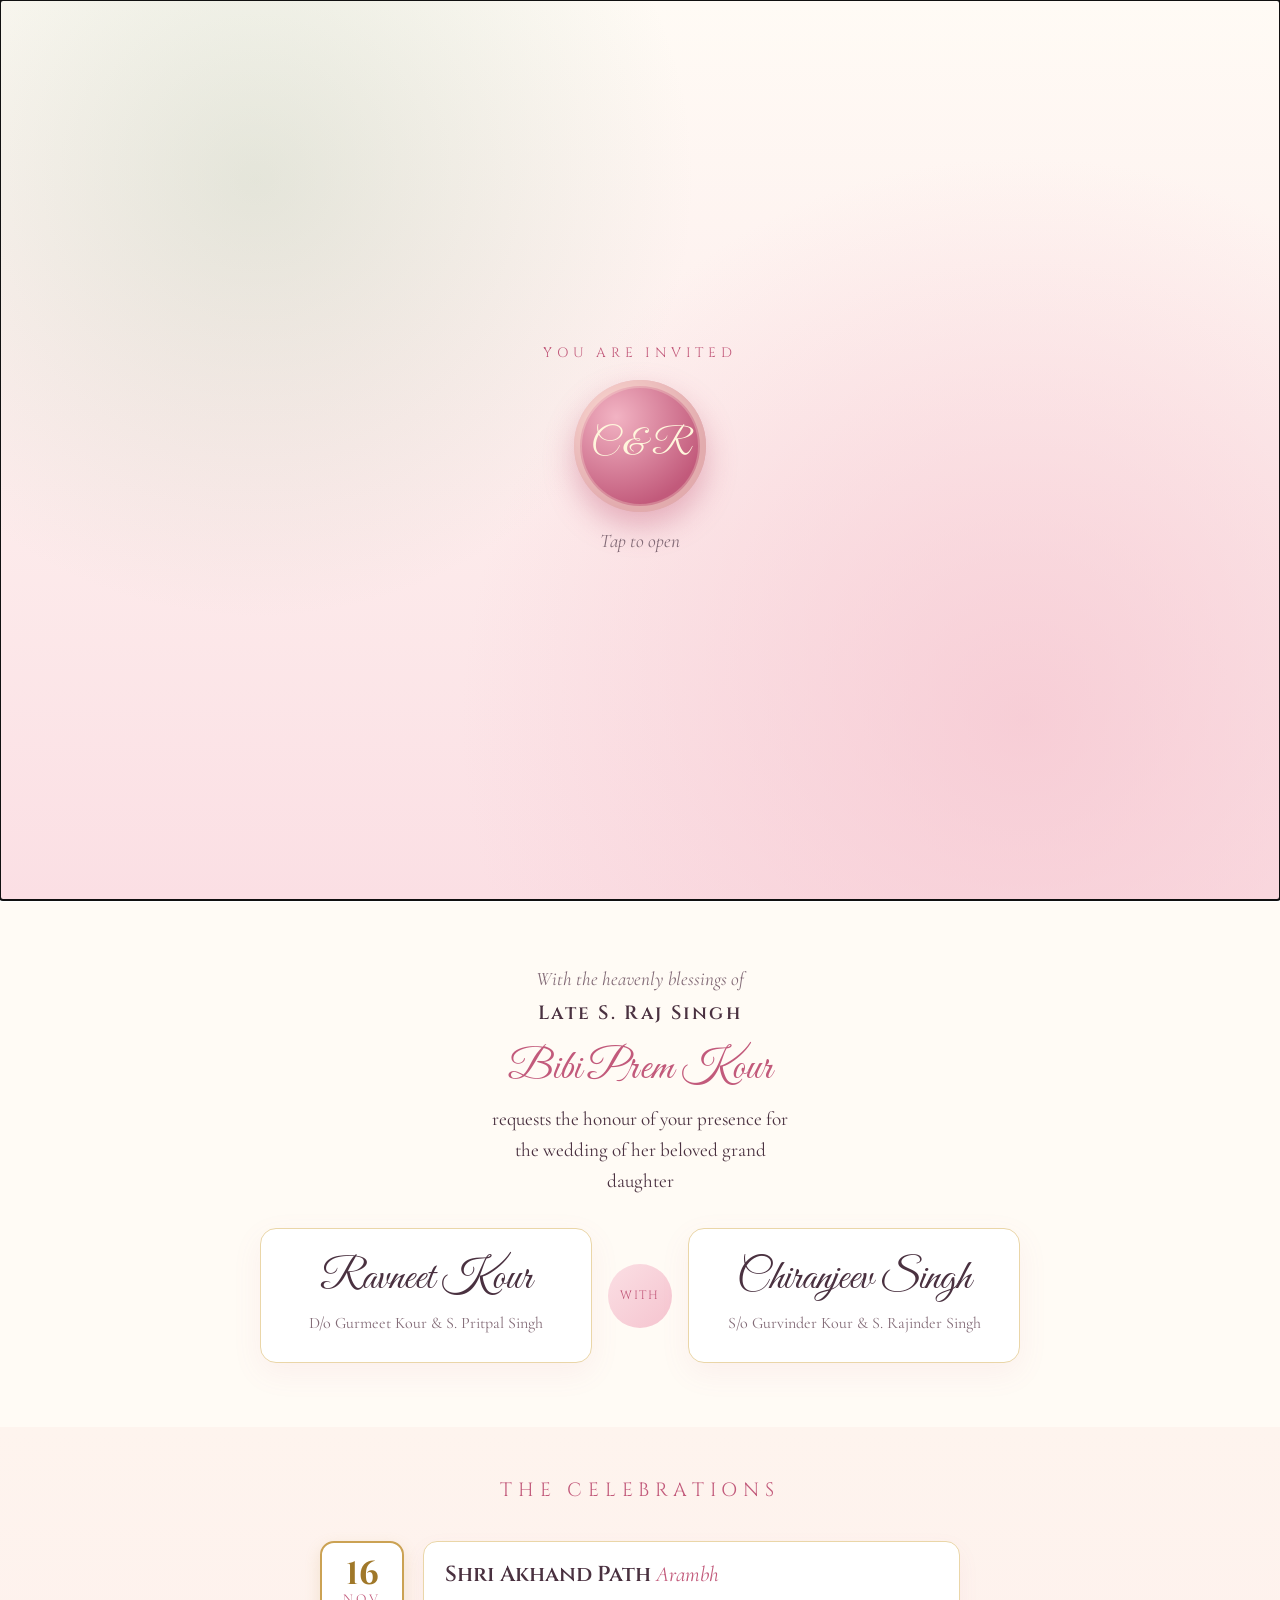
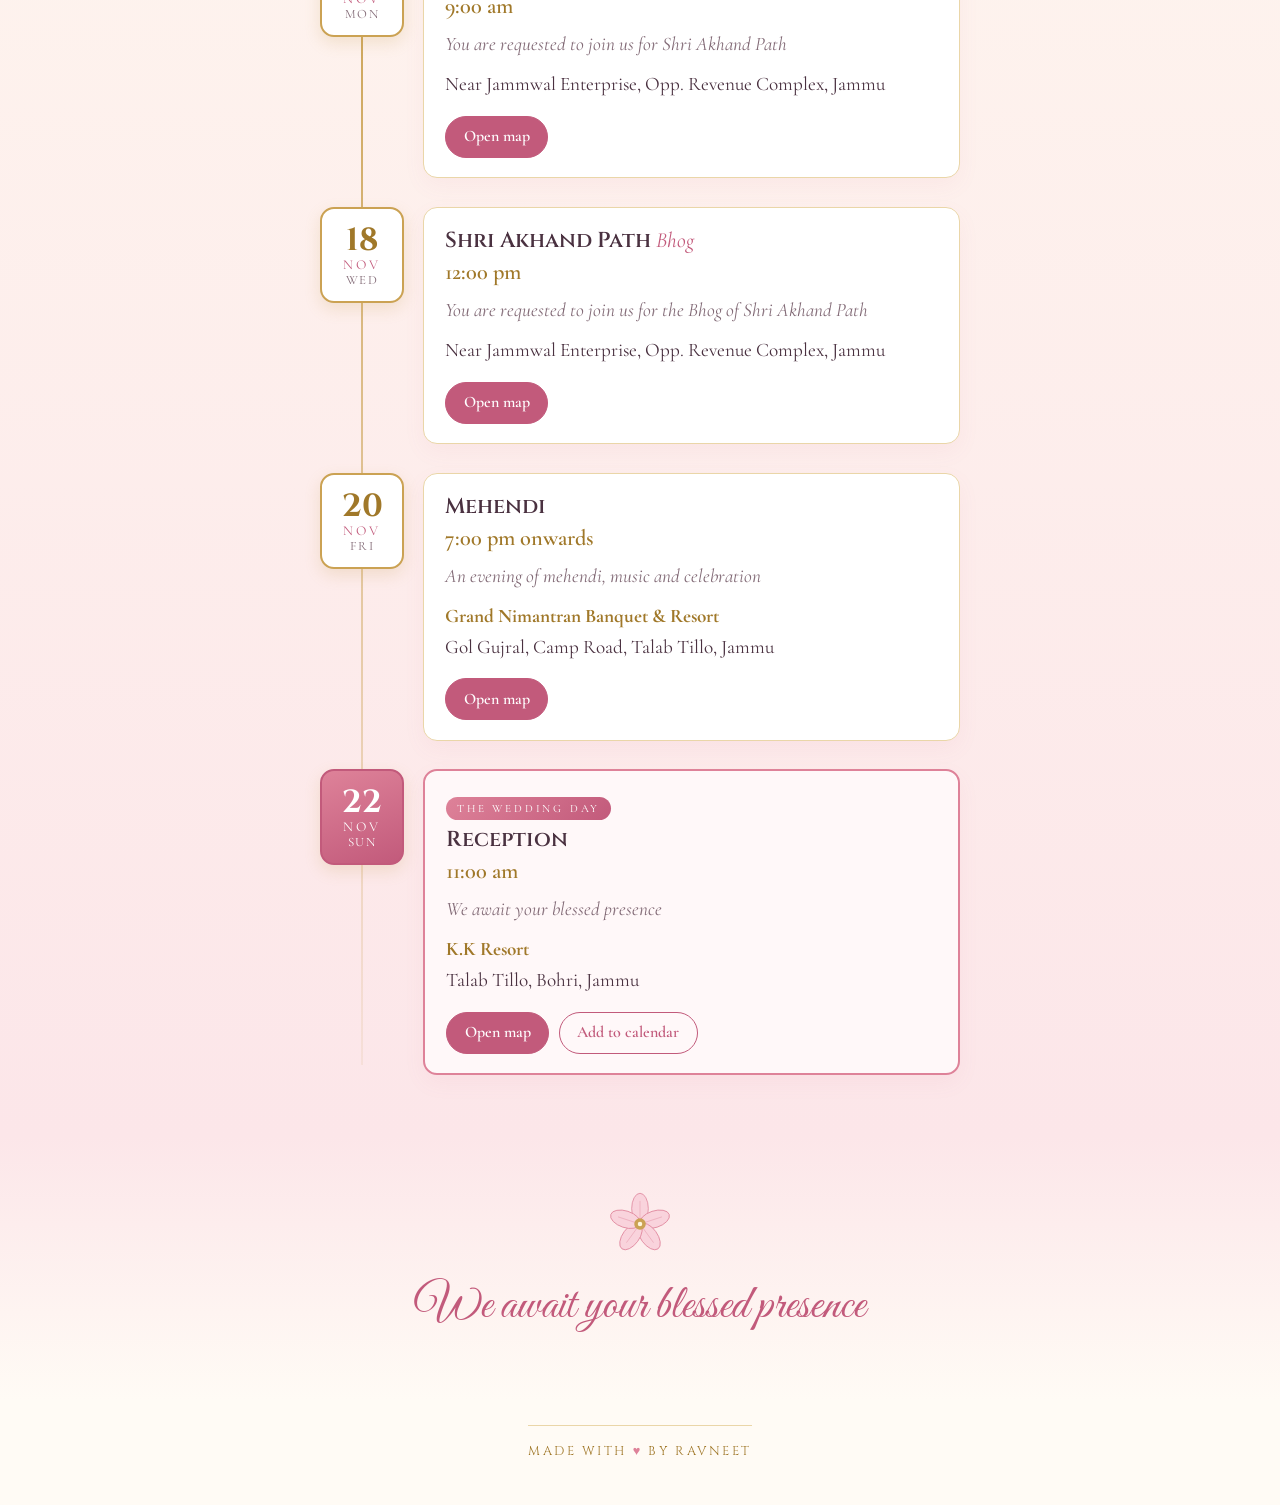
<file: index.html>
<!DOCTYPE html>
<html lang="en">
<head>
  <meta charset="UTF-8">
  <meta name="viewport" content="width=device-width, initial-scale=1">
  <title>Ravneet weds Chiranjeev · Wedding Invitation</title>
  <meta name="description" content="You are warmly invited to the wedding of Ravneet Kour & Chiranjeev Singh — 16th to 22nd November, 2026, Jammu.">
  <meta name="robots" content="noindex, nofollow">
  <meta name="theme-color" content="#fce6e9">
  <meta property="og:title" content="Ravneet weds Chiranjeev">
  <meta property="og:description" content="Wedding Invitation · 22nd November, 2026 · Jammu">
  <meta property="og:type" content="website">
  <link rel="preconnect" href="https://fonts.googleapis.com">
  <link rel="preconnect" href="https://fonts.gstatic.com" crossorigin>
  <link href="https://fonts.googleapis.com/css2?family=Cormorant+Garamond:ital,wght@0,400;0,600;1,400&family=Great+Vibes&family=Dancing+Script:wght@600&family=Cinzel:wght@400;600&family=Noto+Sans+Gurmukhi:wght@500;600&display=swap" rel="stylesheet">
  <link rel="stylesheet" href="style.css">
</head>
<body>

  <!-- Shared blossom drawing, reused by <use> below -->
  <svg width="0" height="0" style="position:absolute" aria-hidden="true">
    <defs>
      <symbol id="blossom" viewBox="0 0 100 100">
        <g fill="#f9d3dc" stroke="#de8299" stroke-width="1.2">
          <ellipse cx="50" cy="26" rx="13" ry="24"/>
          <ellipse cx="50" cy="26" rx="13" ry="24" transform="rotate(72 50 50)"/>
          <ellipse cx="50" cy="26" rx="13" ry="24" transform="rotate(144 50 50)"/>
          <ellipse cx="50" cy="26" rx="13" ry="24" transform="rotate(216 50 50)"/>
          <ellipse cx="50" cy="26" rx="13" ry="24" transform="rotate(288 50 50)"/>
        </g>
        <g stroke="#de8299" stroke-width="1" opacity=".55" fill="none">
          <path d="M50 46 V14"/><path d="M50 46 V14" transform="rotate(72 50 50)"/><path d="M50 46 V14" transform="rotate(144 50 50)"/>
          <path d="M50 46 V14" transform="rotate(216 50 50)"/><path d="M50 46 V14" transform="rotate(288 50 50)"/>
        </g>
        <circle cx="50" cy="50" r="9" fill="#cba253"/>
        <circle cx="50" cy="50" r="3.5" fill="#fff6dc"/>
      </symbol>
    </defs>
  </svg>

  <!-- Cover -->
  <header class="hero">
    <svg class="flora f1" viewBox="0 0 100 100" aria-hidden="true"><use href="#blossom"/></svg>
    <svg class="flora f2" viewBox="0 0 100 100" aria-hidden="true"><use href="#blossom"/></svg>
    <svg class="flora f3" viewBox="0 0 100 100" aria-hidden="true"><use href="#blossom"/></svg>
    <svg class="flora f4" viewBox="0 0 100 100" aria-hidden="true"><use href="#blossom"/></svg>
    <div class="sparkles" aria-hidden="true"></div>
    <div class="petals" aria-hidden="true"></div>

    <div class="arch">
      <div class="khanda">☬</div>
      <p class="gurmukhi">ੴ ਸਤਿਗੁਰ ਪ੍ਰਸਾਦਿ ॥</p>
      <p class="eyebrow">Wedding Invitation</p>

      <h1 class="names">
        <span>Ravneet</span>
        <small>weds</small>
        <span>Chiranjeev</span>
      </h1>

      <p class="date">Sunday · 22nd November · 2026</p>
      <p class="place">Jammu</p>
    </div>

    <ul class="chips" aria-label="Celebration dates">
      <li><b>16</b><span>Akhand Path</span></li>
      <li><b>18</b><span>Bhog</span></li>
      <li><b>20</b><span>Mehendi</span></li>
      <li class="main"><b>22</b><span>Wedding</span></li>
    </ul>

    <a href="#invitation" class="scroll-hint">Scroll to open ↓</a>
  </header>

  <main>
    <!-- Invitation -->
    <section id="invitation" class="invite-band">
      <div class="inner reveal">
        <p class="blessing">With the heavenly blessings of</p>
        <p class="late">Late S. Raj Singh</p>
        <p class="grand">Bibi Prem Kour</p>
        <p class="request">requests the honour of your presence for the wedding of her beloved grand daughter</p>

        <div class="pair">
          <div class="person">
            <p class="script-name">Ravneet Kour</p>
            <p class="parents">D/o Gurmeet Kour &amp; S. Pritpal Singh</p>
          </div>
          <div class="with"><span>with</span></div>
          <div class="person">
            <p class="script-name">Chiranjeev Singh</p>
            <p class="parents">S/o Gurvinder Kour &amp; S. Rajinder Singh</p>
          </div>
        </div>
      </div>
    </section>

    <!-- Events -->
    <section class="events">
      <h2 class="section-title reveal">The Celebrations</h2>

      <ol class="days">
        <li class="day reveal">
          <div class="badge"><b>16</b><span>Nov</span><em>Mon</em></div>
          <div class="body">
            <h3>Shri Akhand Path <em>Arambh</em></h3>
            <p class="time">9:00 am</p>
            <p class="line">You are requested to join us for Shri Akhand Path</p>
            <p class="venue">Near Jammwal Enterprise, Opp. Revenue Complex, Jammu</p>
            <div class="actions">
              <a class="btn" target="_blank" rel="noopener" data-map="Jammwal Enterprise, Opp. Revenue Complex, Jammu">Open map</a>
            </div>
          </div>
        </li>

        <li class="day reveal">
          <div class="badge"><b>18</b><span>Nov</span><em>Wed</em></div>
          <div class="body">
            <h3>Shri Akhand Path <em>Bhog</em></h3>
            <p class="time">12:00 pm</p>
            <p class="line">You are requested to join us for the Bhog of Shri Akhand Path</p>
            <p class="venue">Near Jammwal Enterprise, Opp. Revenue Complex, Jammu</p>
            <div class="actions">
              <a class="btn" target="_blank" rel="noopener" data-map="Jammwal Enterprise, Opp. Revenue Complex, Jammu">Open map</a>
            </div>
          </div>
        </li>

        <li class="day reveal">
          <div class="badge"><b>20</b><span>Nov</span><em>Fri</em></div>
          <div class="body">
            <h3>Mehendi</h3>
            <p class="time">7:00 pm onwards</p>
            <p class="line">An evening of mehendi, music and celebration</p>
            <p class="venue"><b>Grand Nimantran Banquet &amp; Resort</b><br>Gol Gujral, Camp Road, Talab Tillo, Jammu</p>
            <div class="actions">
              <a class="btn" target="_blank" rel="noopener" data-map="Grand Nimantran Banquet & Resort, Gol Gujral, Camp Road, Talab Tillo, Jammu">Open map</a>
            </div>
          </div>
        </li>

        <li class="day main reveal">
          <div class="badge"><b>22</b><span>Nov</span><em>Sun</em></div>
          <div class="body">
            <p class="tag">The Wedding Day</p>
            <h3>Reception</h3>
            <p class="time">11:00 am</p>
            <p class="line">We await your blessed presence</p>
            <p class="venue"><b>K.K Resort</b><br>Talab Tillo, Bohri, Jammu</p>
            <div class="actions">
              <a class="btn" target="_blank" rel="noopener" data-map="K.K Resort, Talab Tillo, Bohri, Jammu">Open map</a>
              <button class="btn ghost" data-cal="reception">Add to calendar</button>
            </div>
          </div>
        </li>
      </ol>
    </section>

    <!-- RSVP: shown only when numbers are filled in script.js (RSVP_NUMBERS) -->
    <section class="rsvp reveal" id="rsvp" hidden>
      <h2 class="script">R.S.V.P.</h2>
      <p>We would be delighted to hear from you.</p>
      <div class="actions" id="rsvp-buttons"></div>
    </section>

    <section class="closing reveal">
      <svg class="bloom" viewBox="0 0 100 100" aria-hidden="true"><use href="#blossom"/></svg>
      <p class="script">We await your blessed presence</p>
    </section>
  </main>

  <footer>
    <p class="credit">Made with <span class="heart">♥</span> by Ravneet</p>
  </footer>

  <script src="script.js"></script>
</body>
</html>
</file>
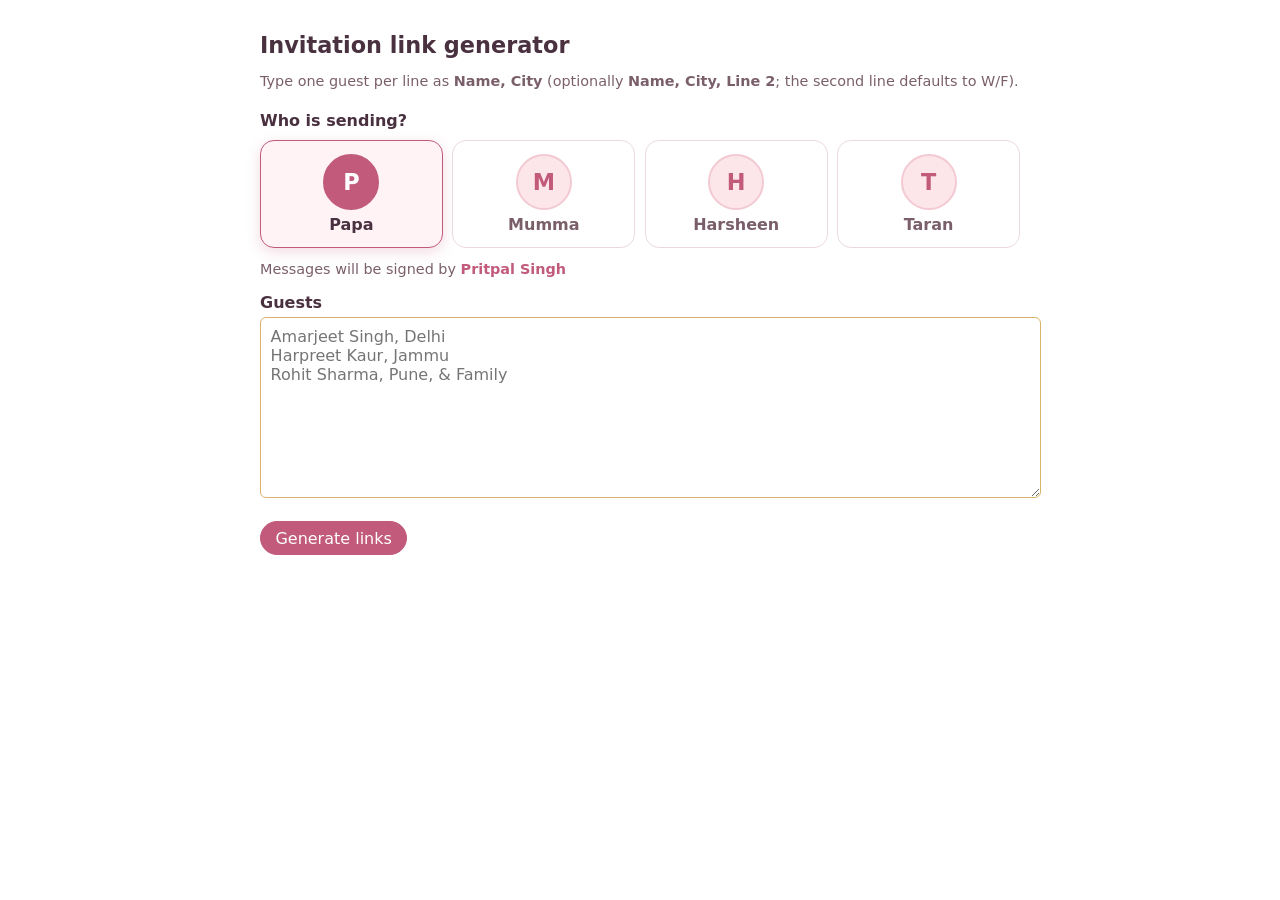
<file: links.html>
<!DOCTYPE html>
<html lang="en">
<head>
  <meta charset="UTF-8">
  <meta name="viewport" content="width=device-width, initial-scale=1">
  <meta name="robots" content="noindex, nofollow">
  <title>Invitation link generator</title>
  <style>
    body { font-family: system-ui, sans-serif; max-width: 760px; margin: 2rem auto; padding: 0 1rem; color: #4a3140; }
    h1 { font-size: 1.4rem; }
    label { display: block; margin: 1rem 0 .3rem; font-weight: 600; }
    textarea { width: 100%; padding: .6rem; font: inherit; border: 1px solid #d9b36a; border-radius: 6px; min-height: 160px; }
    button, a.btn { font: inherit; padding: .4rem .9rem; margin: .2rem .2rem 0 0; border: 1px solid #c25a7b; background: #c25a7b; color: #fff; border-radius: 999px; cursor: pointer; text-decoration: none; display: inline-block; }
    .ghost { background: transparent !important; color: #c25a7b !important; }
    .row { border-top: 1px solid #eee; padding: .8rem 0; }
    .row code { display: block; word-break: break-all; font-size: .85rem; color: #7a5f6b; margin: .3rem 0; }
    .hint { color: #7a5f6b; font-size: .9rem; }
    .who { margin-top: 1.4rem; }
    .who-title { margin: 0 0 .6rem; font-weight: 600; }
    .profiles { display: grid; grid-template-columns: repeat(4, 1fr); gap: .6rem; }
    .profile { display: flex; flex-direction: column; align-items: center; gap: .35rem; padding: .8rem .4rem; margin: 0; border: 1.5px solid #ecd9de; background: #fff; color: #7a5f6b; border-radius: 14px; transition: all .2s ease; }
    .profile:hover { border-color: #c25a7b; transform: translateY(-2px); }
    .profile .av { width: 52px; height: 52px; border-radius: 50%; display: grid; place-items: center; font-size: 1.4rem; font-weight: 600; color: #c25a7b; background: #fce6e9; border: 2px solid #f3c9d3; }
    .profile .nm { font-weight: 600; }
    .profile[aria-pressed="true"] { border-color: #c25a7b; background: #fff3f6; color: #4a3140; box-shadow: 0 4px 14px rgba(194, 90, 123, .22); }
    .profile[aria-pressed="true"] .av { background: #c25a7b; color: #fff; border-color: #c25a7b; }
    .sending { margin: .8rem 0 0; font-size: .9rem; color: #7a5f6b; }
    .sending b { color: #c25a7b; }
    @media (max-width: 480px) { .profiles { grid-template-columns: repeat(2, 1fr); } }
  </style>
</head>
<body>
  <h1>Invitation link generator</h1>
  <p class="hint">Type one guest per line as <b>Name, City</b> (optionally <b>Name, City, Line 2</b>; the second line defaults to W/F).</p>

  <div class="who">
    <p class="who-title">Who is sending?</p>
    <div class="profiles" id="profiles" role="group" aria-label="Sender profile"></div>
    <p class="sending" id="sending"></p>
  </div>

  <label for="list">Guests</label>
  <textarea id="list" placeholder="Amarjeet Singh, Delhi&#10;Harpreet Kaur, Jammu&#10;Rohit Sharma, Pune, &amp; Family"></textarea>

  <p><button id="go">Generate links</button></p>
  <div id="out"></div>

  <script>
    // Local testing: links point to index.html next to this file.
    // Before sharing, swap in the published URL: "https://chiran8541.github.io/Ravneet/"
    const SITE_URL = new URL("index.html", location.href).href;

    // Each profile has its own canned invitation line and sign-off.
    const PROFILES = [
      { id: "papa", label: "Papa", sender: "Pritpal Singh",
        line: "You are warmly invited to the wedding of my elder daughter Ravneet Kour." },
      { id: "mumma", label: "Mumma", sender: "Gurmeet Kour",
        line: "You are warmly invited to the wedding of my elder daughter Ravneet Kour." },
      { id: "harsheen", label: "Harsheen", sender: "Harsheen Kour",
        line: "You are warmly invited to the wedding of my sister Ravneet Kour." },
      { id: "taran", label: "Taran", sender: "Taranveer Singh",
        line: "You are warmly invited to the wedding of my sister Ravneet Kour." },
    ];
    let profile = PROFILES.find((p) => p.id === localStorage.getItem("ravneet-profile")) || PROFILES[0];

    const profilesBox = document.getElementById("profiles");
    const sending = document.getElementById("sending");
    function renderProfiles() {
      profilesBox.replaceChildren();
      PROFILES.forEach((p) => {
        const b = document.createElement("button");
        b.type = "button";
        b.className = "profile";
        b.setAttribute("aria-pressed", String(p === profile));
        const av = document.createElement("span");
        av.className = "av";
        av.textContent = p.label[0];
        const nm = document.createElement("span");
        nm.className = "nm";
        nm.textContent = p.label;
        b.append(av, nm);
        b.addEventListener("click", () => {
          profile = p;
          localStorage.setItem("ravneet-profile", p.id);
          renderProfiles();
          if (out.children.length) generate();
        });
        profilesBox.append(b);
      });
      sending.replaceChildren("Messages will be signed by ");
      const who = document.createElement("b");
      who.textContent = profile.sender;
      sending.append(who);
    }

    const list = document.getElementById("list");
    const out = document.getElementById("out");
    list.value = localStorage.getItem("ravneet-list") || "";

    function makeLink(name, city, sub) {
      const u = new URL(SITE_URL);
      u.searchParams.set("to", name);
      if (city) u.searchParams.set("city", city);
      if (sub) u.searchParams.set("sub", sub);
      return u.toString();
    }

    function generate() {
      localStorage.setItem("ravneet-list", list.value);
      out.replaceChildren();

      list.value.split("\n").map((l) => l.trim()).filter(Boolean).forEach((line) => {
        const [name, city, sub] = line.split(",").map((s) => s.trim());
        const link = makeLink(name, city, sub);
        const msg = `To - ${name} (${sub || "W/F"}),\n\n${profile.line}\n\n*Invitation link: -* ${link}\n\nBest Regards,\n${profile.sender}`;

        const row = document.createElement("div");
        row.className = "row";
        const title = document.createElement("b");
        title.textContent = [name, city].filter(Boolean).join(", ");
        const code = document.createElement("code");
        code.textContent = link;

        const copy = document.createElement("button");
        copy.textContent = "Copy link";
        copy.addEventListener("click", async () => {
          await navigator.clipboard.writeText(link);
          copy.textContent = "Copied ✓";
          setTimeout(() => (copy.textContent = "Copy link"), 1500);
        });

        const wa = document.createElement("a");
        wa.className = "btn";
        wa.target = "_blank";
        wa.rel = "noopener";
        wa.href = "https://wa.me/?text=" + encodeURIComponent(msg);
        wa.textContent = "Send on WhatsApp";

        const open = document.createElement("a");
        open.className = "btn ghost";
        open.target = "_blank";
        open.rel = "noopener";
        open.href = link;
        open.textContent = "Preview";

        row.append(title, code, copy, wa, open);
        out.append(row);
      });
    }
    document.getElementById("go").addEventListener("click", generate);
    renderProfiles();
  </script>
</body>
</html>
</file>
<file: style.css>
:root {
  --ivory: #fffbf5;
  --cream: #fef4ee;
  --blush: #fbdfe4;
  --blush-deep: #f5c4cf;
  --rose: #de8299;
  --rose-deep: #c25a7b;
  --gold: #cba253;
  --gold-deep: #a07829;
  --gold-soft: #ead6a8;
  --sage: #a9bfa3;
  --ink: #4a3140;
  --muted: #826a76;
}

* { box-sizing: border-box; margin: 0; padding: 0; }
html { scroll-behavior: smooth; }

body {
  font-family: "Cormorant Garamond", Georgia, serif;
  font-size: 1.2rem;
  line-height: 1.6;
  color: var(--ink);
  background: var(--ivory);
  text-align: center;
}

.script, .script-name, .names span { font-family: "Great Vibes", cursive; font-weight: 400; }
.gurmukhi { font-family: "Noto Sans Gurmukhi", sans-serif; font-weight: 600; font-size: 1.5rem; color: var(--gold-deep); }

/* ---------- Hero ---------- */
.hero {
  position: relative;
  min-height: 100vh;
  padding: 2rem 1rem 2.5rem;
  display: flex; flex-direction: column; align-items: center; justify-content: center; gap: 1.8rem;
  background:
    radial-gradient(circle at 12% 15%, rgba(169, 191, 163, .35) 0, transparent 30%),
    radial-gradient(circle at 90% 85%, rgba(243, 188, 200, .6) 0, transparent 38%),
    linear-gradient(180deg, #fffbf5, #fdeeea 75%, #fbdfe4);
  overflow: hidden;
}

/* Mughal-style arch */
.arch {
  position: relative; z-index: 1;
  width: min(100%, 460px);
  padding: 3.5rem 1.5rem 2.5rem;
  border: 2px solid var(--gold);
  border-radius: 999px 999px 18px 18px;
  outline: 1px solid var(--gold-soft);
  outline-offset: 10px;
  background: rgba(255, 255, 255, .72);
  box-shadow: 0 20px 50px rgba(204, 106, 139, .12), inset 0 0 30px rgba(196, 154, 74, .08);
  display: flex; flex-direction: column; align-items: center; gap: .7rem;
  animation: rise 1.4s ease both;
}

.khanda { font-size: 3rem; color: var(--gold-deep); line-height: 1; }
.eyebrow { font-family: "Cinzel", serif; letter-spacing: .35em; font-size: .85rem; color: var(--rose-deep); text-transform: uppercase; }

.names { display: flex; flex-direction: column; align-items: center; line-height: 1.05; margin: .4rem 0; }
.names span {
  font-size: clamp(3rem, 12vw, 4.4rem);
  background: linear-gradient(120deg, var(--rose-deep), var(--gold-deep));
  -webkit-background-clip: text; background-clip: text; color: transparent;
  padding: 0 .15em;
}
.names small { font-family: "Cinzel", serif; font-size: .8rem; letter-spacing: .5em; color: var(--gold-deep); text-transform: uppercase; margin: .2rem 0; }

.date { font-family: "Cinzel", serif; letter-spacing: .12em; font-size: 1rem; color: var(--ink); }
.place { color: var(--muted); letter-spacing: .4em; text-transform: uppercase; font-size: .85rem; }

.guest { margin-top: .8rem; padding: .8rem 1rem 0; border-top: 1px solid var(--gold-soft); width: 100%; }
.guest[hidden] { display: none; }
.guest-name { font-family: "Great Vibes", cursive; font-size: clamp(1.8rem, 6vw, 2.4rem); line-height: 1.2; color: var(--rose-deep); }
.guest-sub { font-family: "Cinzel", serif; letter-spacing: .3em; font-size: .95rem; color: var(--gold-deep); }

/* Date chips */
.chips { list-style: none; display: flex; gap: .7rem; flex-wrap: wrap; justify-content: center; position: relative; z-index: 1; }
.chips li {
  width: 78px; padding: .5rem .2rem;
  border: 1px solid var(--gold); border-radius: 12px; background: rgba(255, 255, 255, .8);
  display: flex; flex-direction: column; align-items: center;
  font-size: .7rem; letter-spacing: .12em; text-transform: uppercase; color: var(--muted);
}
.chips b { font-family: "Cinzel", serif; font-size: 1.6rem; color: var(--gold-deep); letter-spacing: 0; line-height: 1.1; }
.chips li.main { background: linear-gradient(160deg, var(--rose), var(--rose-deep)); border-color: transparent; color: #fff; }
.chips li.main b { color: #fff; }

.scroll-hint { position: relative; z-index: 1; color: var(--rose-deep); text-decoration: none; font-style: italic; animation: bob 2s ease-in-out infinite; }

/* Falling petals (created in script.js) */
.petals { position: absolute; inset: 0; pointer-events: none; }
.petal {
  position: absolute; top: -30px;
  background: linear-gradient(135deg, var(--blush-deep), var(--rose));
  border-radius: 150% 0 150% 0;
  opacity: .6;
  animation: fall linear infinite;
}
@keyframes fall {
  0%   { transform: translate3d(0, -30px, 0) rotate(0deg); }
  100% { transform: translate3d(var(--drift, 60px), 110vh, 0) rotate(540deg); }
}

/* ---------- Invitation band ---------- */
.invite-band { padding: 4rem 1.2rem; background: var(--ivory); }
.invite-band .inner { max-width: 760px; margin: 0 auto; }
.blessing { font-style: italic; color: var(--muted); }
.late { font-family: "Cinzel", serif; font-weight: 600; letter-spacing: .12em; margin: .2rem 0 1rem; }
.grand { font-family: "Great Vibes", cursive; font-size: 2.6rem; color: var(--rose-deep); line-height: 1.2; }
.request { max-width: 34ch; margin: .6rem auto 2rem; }

.pair { display: grid; grid-template-columns: 1fr auto 1fr; gap: 1rem; align-items: center; }
.person { padding: 1.6rem 1rem; border-radius: 16px; background: #fff; border: 1px solid var(--gold-soft); box-shadow: 0 10px 30px rgba(204, 106, 139, .08); }
.script-name { font-size: 2.6rem; line-height: 1.2; color: var(--ink); }
.parents { font-size: 1rem; color: var(--muted); margin-top: .4rem; }
.with span {
  display: grid; place-items: center; width: 64px; height: 64px; border-radius: 50%;
  background: linear-gradient(135deg, var(--blush), var(--blush-deep)); color: var(--rose-deep);
  font-family: "Cinzel", serif; font-size: .75rem; letter-spacing: .15em; text-transform: uppercase;
}

/* ---------- Events ---------- */
.events { padding: 3rem 1.2rem 2rem; background: linear-gradient(180deg, var(--cream), #fce6e9); }
.section-title { font-family: "Cinzel", serif; font-weight: 400; letter-spacing: .3em; text-transform: uppercase; font-size: 1.2rem; color: var(--rose-deep); margin-bottom: 2.2rem; }

.days { list-style: none; max-width: 640px; margin: 0 auto; position: relative; text-align: left; }
.days::before { content: ""; position: absolute; left: 41px; top: 10px; bottom: 10px; width: 2px; background: linear-gradient(var(--gold), rgba(196, 154, 74, .1)); }

.day { display: flex; gap: 1.2rem; margin-bottom: 1.8rem; position: relative; }
.badge {
  flex: none; width: 84px; height: 96px; border-radius: 14px;
  background: #fff; border: 2px solid var(--gold);
  display: flex; flex-direction: column; align-items: center; justify-content: center; line-height: 1.1;
  position: relative; z-index: 1;
  box-shadow: 0 6px 16px rgba(196, 154, 74, .2);
}
.badge b { font-family: "Cinzel", serif; font-size: 2rem; color: var(--gold-deep); }
.badge span { font-size: .85rem; letter-spacing: .2em; text-transform: uppercase; color: var(--rose-deep); }
.badge em { font-size: .8rem; color: var(--muted); font-style: normal; letter-spacing: .1em; text-transform: uppercase; }

.day .body { flex: 1; padding: 1.2rem 1.3rem; border-radius: 14px; background: #fff; border: 1px solid var(--gold-soft); box-shadow: 0 8px 22px rgba(204, 106, 139, .06); }
.day h3 { font-family: "Cinzel", serif; font-weight: 600; font-size: 1.35rem; color: var(--ink); line-height: 1.25; }
.day h3 em { font-family: "Cormorant Garamond", serif; font-weight: 400; color: var(--rose-deep); }
.day .line { font-style: italic; color: var(--muted); margin-top: .3rem; }
.day .venue { margin-top: .6rem; }
.day .venue b { color: var(--gold-deep); }
.day .time { font-size: 1.4rem; font-weight: 600; color: var(--gold-deep); }
.day .tag { display: inline-block; font-size: .7rem; letter-spacing: .25em; text-transform: uppercase; color: #fff; background: linear-gradient(135deg, var(--rose), var(--rose-deep)); padding: .15rem .7rem; border-radius: 999px; margin-bottom: .4rem; }

.day.main .badge { background: linear-gradient(160deg, var(--rose), var(--rose-deep)); border-color: var(--rose-deep); }
.day.main .badge b, .day.main .badge span, .day.main .badge em { color: #fff; }
.day.main .body { border: 2px solid var(--rose); background: #fff8f9; }

.actions { display: flex; gap: .6rem; flex-wrap: wrap; margin-top: 1rem; }
.btn {
  font: inherit; font-size: 1rem; cursor: pointer;
  padding: .45rem 1.1rem; border-radius: 999px;
  border: 1px solid var(--rose-deep); background: var(--rose-deep); color: #fff; font-weight: 600;
  text-decoration: none; transition: transform .15s, box-shadow .15s;
}
.btn.ghost { background: transparent; color: var(--rose-deep); }
.btn:hover { transform: translateY(-2px); box-shadow: 0 6px 16px rgba(180, 71, 106, .3); }

/* ---------- RSVP / closing ---------- */
.rsvp { padding: 3rem 1.2rem; background: #fce6e9; }
.rsvp[hidden] { display: none; }
.rsvp .script { font-size: 3rem; color: var(--rose-deep); }
.rsvp .actions { justify-content: center; }

.closing { padding: 3.5rem 1rem; background: linear-gradient(180deg, #fce6e9, var(--ivory)); }
.closing .script { font-size: clamp(2rem, 7vw, 3rem); color: var(--rose-deep); }

footer { padding: 1.5rem 1rem 2.5rem; background: var(--ivory); }
.credit { display: inline-block; padding-top: 1rem; border-top: 1px solid var(--gold-soft); font-family: "Cinzel", serif; font-size: .8rem; letter-spacing: .2em; text-transform: uppercase; color: var(--gold-deep); }
.heart { color: var(--rose); }

/* ---------- Blossoms, sparkles, shimmer ---------- */
.flora { position: absolute; z-index: 0; pointer-events: none; opacity: .95; transform-origin: 50% 50%; animation: sway 7s ease-in-out infinite; }
.f1 { width: clamp(110px, 24vw, 210px); top: -4%; left: -5%; --r: -18deg; }
.f2 { width: clamp(70px, 14vw, 120px); top: 12%; right: 4%; --r: 24deg; animation-delay: -2s; }
.f3 { width: clamp(90px, 20vw, 170px); bottom: -3%; right: -4%; --r: 12deg; animation-delay: -4s; }
.f4 { width: clamp(60px, 11vw, 100px); bottom: 14%; left: 3%; --r: -30deg; animation-delay: -1s; }
@keyframes sway { 0%, 100% { transform: rotate(var(--r, 0deg)); } 50% { transform: rotate(calc(var(--r, 0deg) + 7deg)); } }

.bloom { width: 64px; height: 64px; margin: 0 auto .8rem; display: block; }

.sparkles { position: absolute; inset: 0; pointer-events: none; }
.spark {
  position: absolute; width: 14px; height: 14px; background: var(--gold);
  clip-path: polygon(50% 0, 62% 38%, 100% 50%, 62% 62%, 50% 100%, 38% 62%, 0 50%, 38% 38%);
  animation: twinkle 3.2s ease-in-out infinite;
}
@keyframes twinkle { 0%, 100% { opacity: .15; transform: scale(.5) rotate(0deg); } 50% { opacity: 1; transform: scale(1.1) rotate(45deg); } }

.names span {
  background: linear-gradient(110deg, var(--rose-deep) 0%, var(--gold-deep) 38%, #e8c670 50%, var(--gold-deep) 62%, var(--rose-deep) 100%);
  background-size: 250% 100%;
  -webkit-background-clip: text; background-clip: text; color: transparent;
  animation: shimmer 7s linear infinite;
}
@keyframes shimmer { from { background-position: 100% 0; } to { background-position: -100% 0; } }

/* ---------- Opening seal ---------- */
.intro {
  position: fixed; inset: 0; z-index: 100; border: 0; cursor: pointer; font: inherit; color: var(--ink);
  display: flex; flex-direction: column; align-items: center; justify-content: center; gap: .9rem; padding: 1.5rem;
  background:
    radial-gradient(circle at 20% 20%, rgba(169, 191, 163, .3) 0, transparent 35%),
    radial-gradient(circle at 80% 80%, rgba(245, 196, 207, .7) 0, transparent 45%),
    linear-gradient(180deg, #fffbf5, #fbdfe4);
  transition: transform 1s cubic-bezier(.7, 0, .3, 1), opacity 1s ease;
}
.intro.open { transform: translateY(-100%); opacity: 0; pointer-events: none; }
body.locked { overflow: hidden; }
.intro-eyebrow { font-family: "Cinzel", serif; letter-spacing: .35em; font-size: .85rem; text-transform: uppercase; color: var(--rose-deep); }
.seal {
  width: 132px; height: 132px; border-radius: 50%;
  display: grid; place-items: center;
  font-family: "Great Vibes", cursive; font-size: 2.3rem; color: #fff6dc;
  background: radial-gradient(circle at 32% 28%, #f2b3c3, var(--rose-deep) 70%);
  box-shadow: 0 14px 30px rgba(194, 90, 123, .4), inset 0 0 0 6px rgba(255, 246, 220, .35), inset 0 0 0 8px rgba(255, 246, 220, .25);
  animation: pulse 2.4s ease-in-out infinite;
}
.intro.open .seal { animation: none; transform: scale(1.3); opacity: 0; transition: transform .5s, opacity .5s; }
.intro-for { text-transform: capitalize; font-family: "Dancing Script", "Great Vibes", cursive; font-weight: 600; font-size: clamp(2rem, 8vw, 2.8rem); line-height: 1.2; color: var(--rose-deep); }
.intro-tap { font-style: italic; color: var(--muted); }
@keyframes pulse { 50% { transform: scale(1.06); } }

/* ---------- Animation ---------- */
.reveal { opacity: 0; transform: translateY(24px); transition: opacity .9s ease, transform .9s ease; }
.reveal.in { opacity: 1; transform: none; }
@keyframes rise { from { opacity: 0; transform: translateY(20px) scale(.98); } to { opacity: 1; transform: none; } }
@keyframes bob { 50% { transform: translateY(6px); } }

@media (prefers-reduced-motion: reduce) {
  * { animation: none !important; transition: none !important; }
  .reveal { opacity: 1; transform: none; }
  .petals, .sparkles { display: none; }
}

@media (max-width: 600px) {
  body { font-size: 1.1rem; }
  .pair { grid-template-columns: 1fr; }
  .with span { margin: 0 auto; width: 52px; height: 52px; }
  .days::before { left: 33px; }
  .badge { width: 68px; height: 86px; }
  .badge b { font-size: 1.6rem; }
  .day { gap: .8rem; }
  .chips li { width: 70px; }
}
</file>
